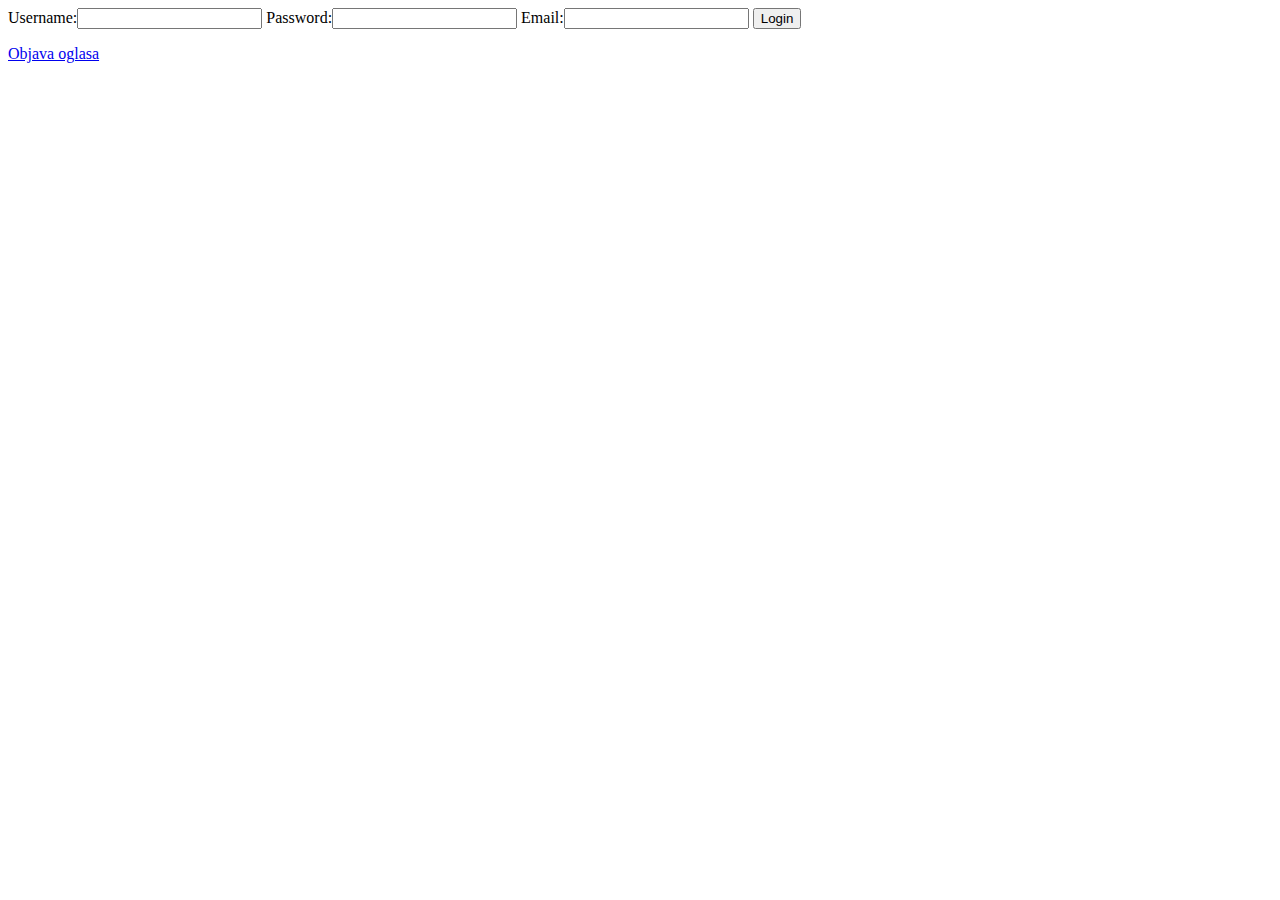
<file: index.html>
<html>
    <head>
    <title>Login forma</title>
    </head>
    <body>
        <form action="/login"  method="POST">
            Username:<input type="text" name="username">
            Password:<input type="password" name="password">
            Email:<input type="text" name="email">

            <input type="submit" value="Login">
        </form>

        <a href="objavaOglasa.html">Objava oglasa</a>
    </body>
</html>
</file>
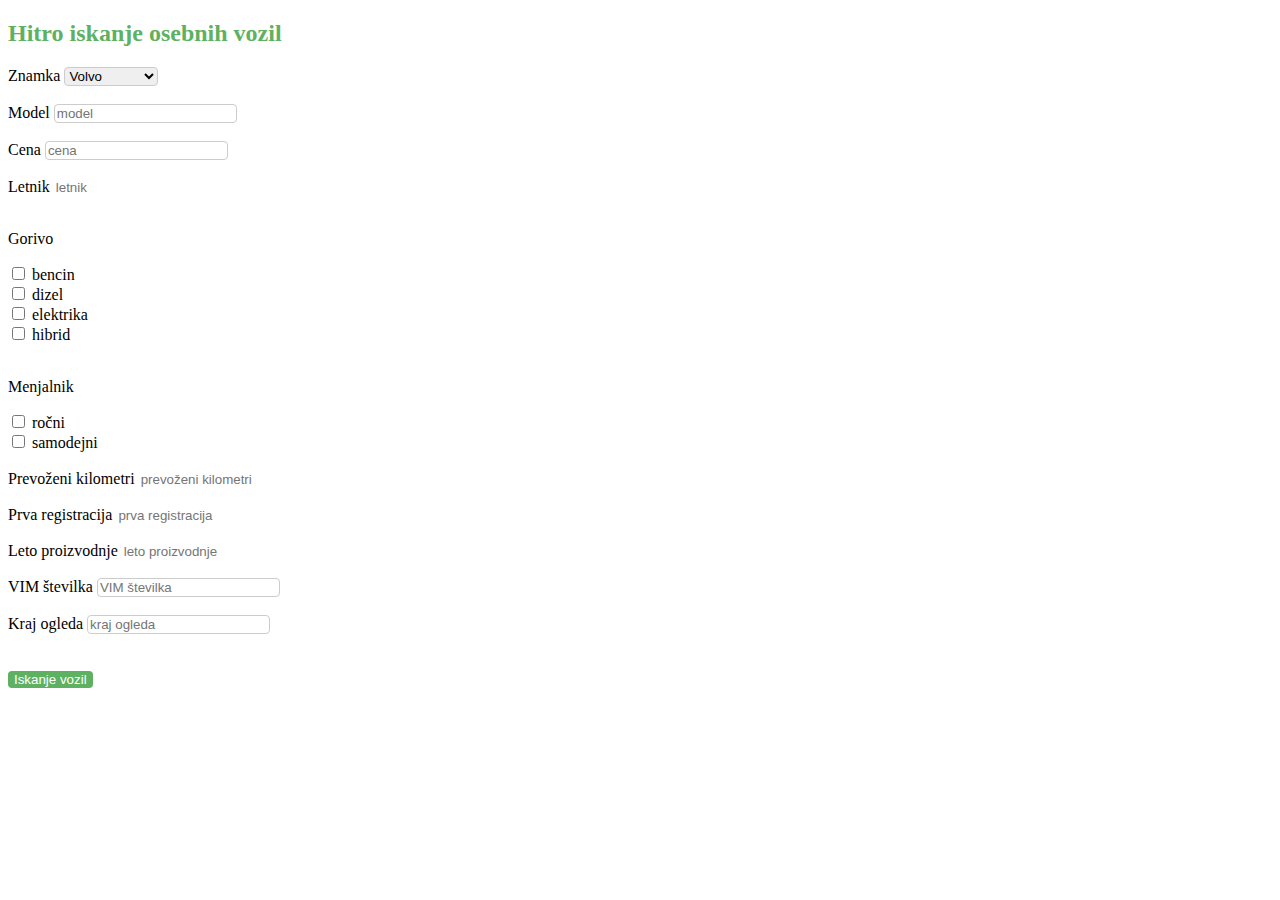
<file: objavaOglasa.html>
<!DOCTYPE html>
<html>
    <head>
    <title>Objava oglasa</title>
<link href="objavaOglasa.css" type="text/css" rel="stylesheet">
    </head>

    <h2>Hitro iskanje osebnih vozil</h2>

   <!--  <form action="/pošljisem.php"> -->
    <form action="/oglas"> 
        <label for="znamka">Znamka</label>
        <select name="cars" id="cars">
          <option value="volvo">Volvo</option>
          <option value="saab">Saab</option>
          <option value="opel">Opel</option>
          <option value="audi">Audi</option>
          <option value="volkswagen">Voklswagen</option>
          <option value="fiat">Fiat</option>
          <option value="citroen">Citroen</option>
          <option value="bmw">BMW</option>
        </select>
        <br><br>

        <label for="model">Model</label>
        <input type="text" id="model" name="model" placeholder="model"><br><br>

        <label for="cena">Cena</label>
        <input type="text" id="cena" name="cena" placeholder="cena"><br><br>

        <label for="letnik">Letnik</label>
        <input type="number" id="letnik" name="letnik"placeholder="letnik"><br><br>

        <p>Gorivo</p>
          <input type="checkbox" id="bencin" name="gorivo" placeholder="bencin">
          <label for="bencin">bencin</label><br>
          <input type="checkbox" id="dizel" name="gorivo" placeholder="dizel">
          <label for="dizel">dizel</label><br>
          <input type="checkbox" id="elektrika" name="gorivo" placeholder="elektrika">
          <label for="javascript">elektrika</label><br>
          <input type="checkbox" id="hibrid" name="gorivo" placeholder="hibrid">
          <label for="hibrid">hibrid</label><br><br>

        <p>Menjalnik</p>
          <input type="checkbox" id="rocni" name="menjalnik" placeholder="rocni">
          <label for="ročni">ročni</label><br>
          <input type="checkbox" id="samodejni" name="menjalnik" placeholder="samodejni">
          <label for="dizel">samodejni</label><br><br>

        <label for="prevozeni_kilometri">Prevoženi kilometri</label>
        <input type="number" id="prevozeni_kilometri" name="prevozeni_kilometri" placeholder="prevoženi kilometri"><br><br>

        <label for="prva-registracija">Prva registracija</label>
        <input type="number" id="prva-registracija" name="prva-registracija" placeholder="prva registracija"><br><br>

        <label for="leto_proizvodnje">Leto proizvodnje</label>
        <input type="number" id="leto_proizvodnje" name="leto_proizvodnje" placeholder="leto proizvodnje"><br><br>

        <label for="VIM_stevilka">VIM številka</label>
        <input type="text" id="VIM_stevilka" name="VIM_stevilka" placeholder="VIM številka"><br><br>

        <label for="kraj_ogleda">Kraj ogleda</label>
        <input type="text" id="kraj_ogleda" name="kraj_ogleda" placeholder="kraj ogleda"><br><br><br>
        
        <input type="submit" value="Iskanje vozil">
    </form>
    </body>
</html>
</file>
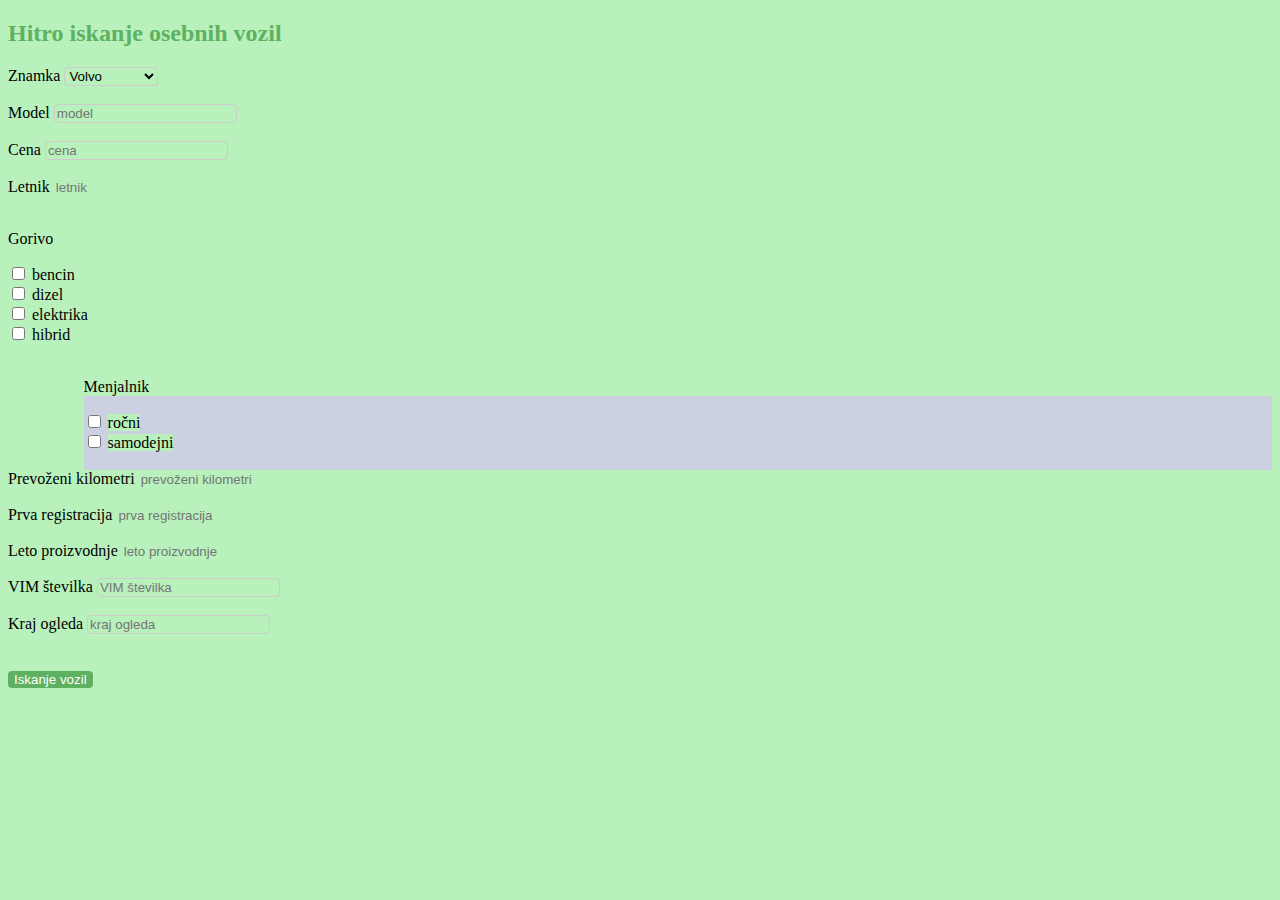
<file: html/objavaOglasa.html>
<!DOCTYPE html>
<html>
    <head>
    <title>Objava oglasa</title>
<link href="/css/objavaOglasa.css" type="text/css" rel="stylesheet">
    </head>

    <h2>Hitro iskanje osebnih vozil</h2>

   <!--  <form action="/pošljisem.php"> -->
    <form action="/objavaOglasa"> 
        <label for="znamka">Znamka</label>
        <select name="cars" id="cars">
          <option value="volvo">Volvo</option>
          <option value="saab">Saab</option>
          <option value="opel">Opel</option>
          <option value="audi">Audi</option>
          <option value="volkswagen">Voklswagen</option>
          <option value="fiat">Fiat</option>
          <option value="citroen">Citroen</option>
          <option value="bmw">BMW</option>
        </select>
        <br><br>

        <label for="model">Model</label>
        <input type="text" id="model" name="model" placeholder="model"><br><br>

        <label for="cena">Cena</label>
        <input type="text" id="cena" name="cena" placeholder="cena"><br><br>

        <label for="letnik">Letnik</label>
        <input type="number" id="letnik" name="letnik"placeholder="letnik"><br><br>

        <p>Gorivo</p>
          <input type="checkbox" id="bencin" name="gorivo" placeholder="bencin">
          <label for="bencin">bencin</label><br>
          <input type="checkbox" id="dizel" name="gorivo" placeholder="dizel">
          <label for="dizel">dizel</label><br>
          <input type="checkbox" id="elektrika" name="gorivo" placeholder="elektrika">
          <label for="javascript">elektrika</label><br>
          <input type="checkbox" id="hibrid" name="gorivo" placeholder="hibrid">
          <label for="hibrid">hibrid</label><br><br>
  <div class="menjalnik">
        <p>Menjalnik</p>
          <input type="checkbox" id="rocni" name="menjalnik" placeholder="rocni">
          <label for="ročni">ročni</label><br>
          <input type="checkbox" id="samodejni" name="menjalnik" placeholder="samodejni">
          <label for="dizel">samodejni</label><br><br>
</div>
        <label for="prevozeni_kilometri">Prevoženi kilometri</label>
        <input type="number" id="prevozeni_kilometri" name="prevozeni_kilometri" placeholder="prevoženi kilometri"><br><br>

        <label for="prva-registracija">Prva registracija</label>
        <input type="number" id="prva-registracija" name="prva-registracija" placeholder="prva registracija"><br><br>

        <label for="leto_proizvodnje">Leto proizvodnje</label>
        <input type="number" id="leto_proizvodnje" name="leto_proizvodnje" placeholder="leto proizvodnje"><br><br>

        <label for="VIM_stevilka">VIM številka</label>
        <input type="text" id="VIM_stevilka" name="VIM_stevilka" placeholder="VIM številka"><br><br>

        <label for="kraj_ogleda">Kraj ogleda</label>
        <input type="text" id="kraj_ogleda" name="kraj_ogleda" placeholder="kraj ogleda"><br><br><br>
        
        <input type="submit" value="Iskanje vozil">
    </form>
    </body>
</html>
</file>
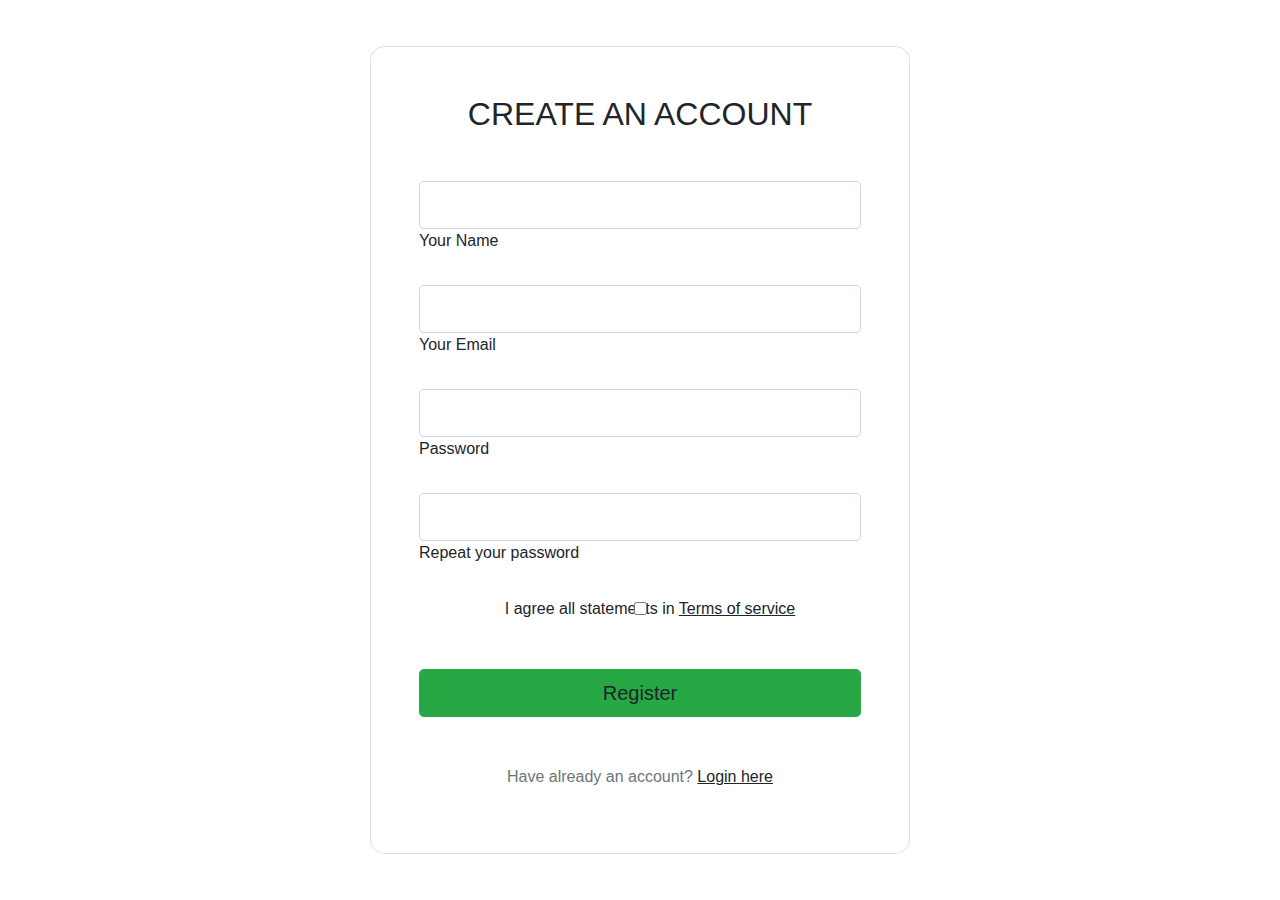
<file: html/regis.html>
<html>

<head>
<link rel="stylesheet" href="https://stackpath.bootstrapcdn.com/bootstrap/4.3.1/css/bootstrap.min.css" integrity="sha384-ggOyR0iXCbMQv3Xipma34MD+dH/1fQ784/j6cY/iJTQUOhcWr7x9JvoRxT2MZw1T" crossorigin="anonymous">


</head>

<body>
    <section class="vh-100 bg-image" style="background-image: url('https://mdbootstrap.com/img/Photos/new-templates/search-box/img4.jpg');">
    <div class="mask d-flex align-items-center h-100 gradient-custom-3">
        <div class="container h-100">
        <div class="row d-flex justify-content-center align-items-center h-100">
            <div class="col-12 col-md-9 col-lg-7 col-xl-6">
            <div class="card" style="border-radius: 15px;">
                <div class="card-body p-5">
                <h2 class="text-uppercase text-center mb-5">Create an account</h2>

                <form action>

                    <div class="form-outline mb-4">
                    <input type="text" id="form3Example1cg" class="form-control form-control-lg" />
                    <label class="form-label" for="form3Example1cg">Your Name</label>
                    </div>

                    <div class="form-outline mb-4">
                    <input type="email" id="form3Example3cg" class="form-control form-control-lg" />
                    <label class="form-label" for="form3Example3cg">Your Email</label>
                    </div>

                    <div class="form-outline mb-4">
                    <input type="password" id="form3Example4cg" class="form-control form-control-lg" />
                    <label class="form-label" for="form3Example4cg">Password</label>
                    </div>

                    <div class="form-outline mb-4">
                    <input type="password" id="form3Example4cdg" class="form-control form-control-lg" />
                    <label class="form-label" for="form3Example4cdg">Repeat your password</label>
                    </div>

                    <div class="form-check d-flex justify-content-center mb-5">
                    <input
                        class="form-check-input me-2"
                        type="checkbox"
                        value=""
                        id="form2Example3cg"
                    />
                    <label class="form-check-label" for="form2Example3g">
                        I agree all statements in <a href="#!" class="text-body"><u>Terms of service</u></a>
                    </label>
                    </div>

                    <div class="d-flex justify-content-center">
                    <button type="button" class="btn btn-success btn-block btn-lg gradient-custom-4 text-body">Register</button>
                    </div>

                    <p class="text-center text-muted mt-5 mb-0">Have already an account? <a href="#!" class="fw-bold text-body"><u>Login here</u></a></p>

                </form>

                </div>
            </div>
            </div>
        </div>
        </div>
    </div>
    </section>
    </body>
</html>
</file>
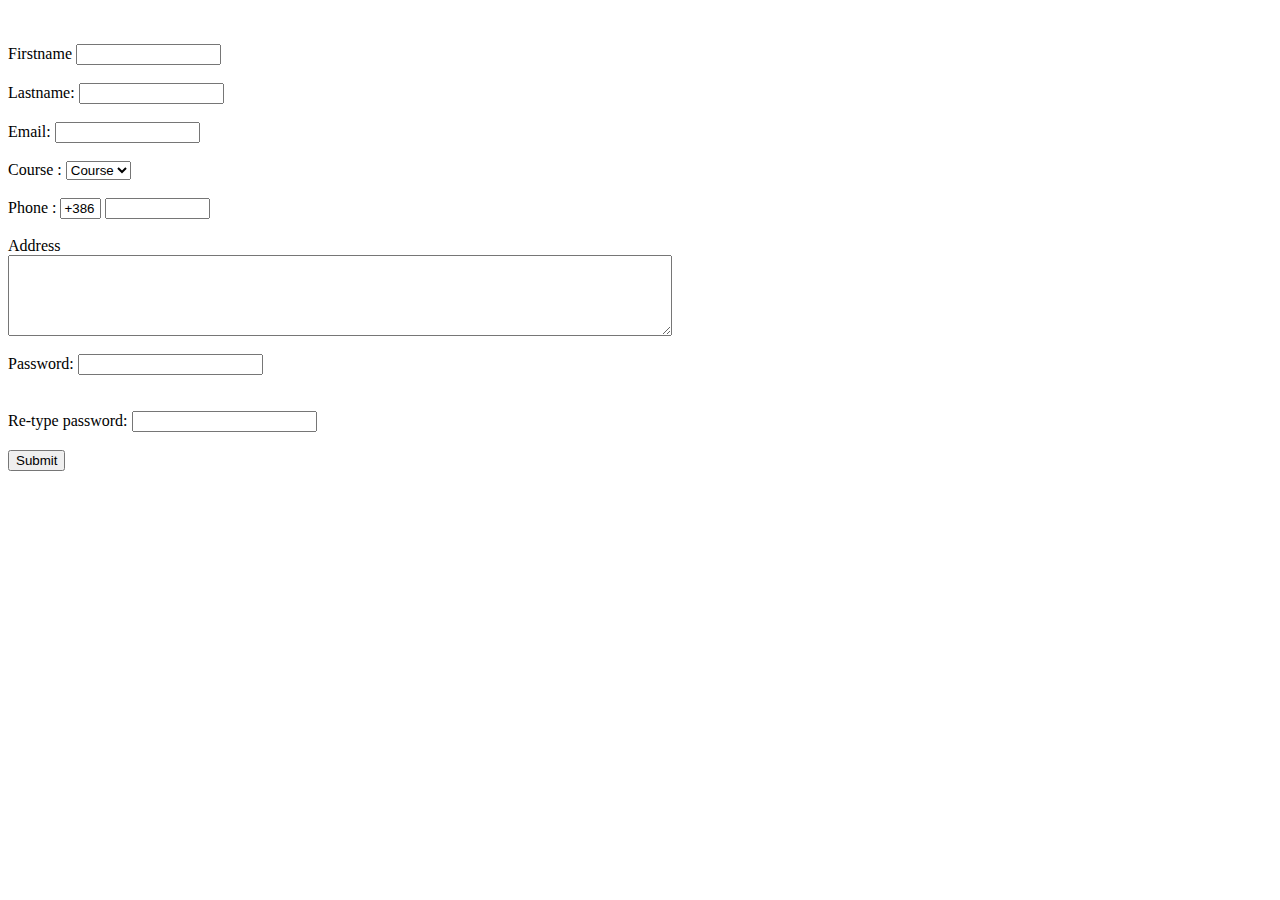
<file: html/registracija.html>
<Html>  
    <head>   
    <title>  
    Registration Page  
    </title>  
    </head>  
    <body >  
    <br>  
    <br>  
    <form action="/registracija">  
      
    <label> Firstname </label>         
    <input type="text" name="firstname" size="15"/> <br> <br>  
    
    <label> Lastname: </label>         
    <input type="text" name="lastname" size="15"/> <br> <br>  
    <label> Email: </label>     
    <input type="email" name="email" size="15"/> <br> <br>  
      
    <label>   
    Course :  
    </label>   
    <select>  
    <option value="Course">Course</option>  
    <option value="BCA">BCA</option>  
    <option value="BBA">BBA</option>  
    <option value="B.Tech">B.Tech</option>  
    <option value="MBA">MBA</option>  
    <option value="MCA">MCA</option>  
    <option value="M.Tech">M.Tech</option>  
    </select>  
      
    <br>  
    <br>  
      
      
    <label>   
    Phone :  
    </label>  
    <input type="text" name="country code"  value="+386" size="2"/>   
    <input type="text" name="phone" size="10"/> <br> <br>  
    Address  
    <br>  
    <textarea cols="80" rows="5" value="address">  
    </textarea>  
    <br> <br>  
     
    Password:  
    <input type="Password" id="pass" name="pass"> <br>   
    <br> <br>  
    Re-type password:  
    <input type="Password" id="repass" name="repass"> <br> <br>  
    <input type="button" value="Submit"/>  
    </form>  
    </body>  
    </html>
</file>
<file: objavaOglasa.css>
* {
    border: 2px black;
}

h2 {
    color:#5eb161;
}

input[type=text], select {

    border: 1px solid #ccc;
    border-radius: 4px;
    box-sizing: border-box;
  }
  
  input[type=submit] {

    background-color: #5eb161;
    color: white;
    border: none;
    border-radius: 4px;
    cursor: pointer;
  }
  
  input[type=submit]:hover {
    background-color: #45a049;
  }
</file>
<file: css/objavaOglasa.css>
* {
    border: 2px black;
    background-color: #b8f1bb;
}

h2 {
    color:#5eb161;
}

input[type=text], select {

    border: 1px solid #ccc;
    border-radius: 4px;
    box-sizing: border-box;
  }
  
  input[type=submit] {

    background-color: #5eb161;
    color: white;
    border: none;
    border-radius: 4px;
    cursor: pointer;
  }
  
  input[type=submit]:hover {
    background-color: #45a049;
  }

  .menjalnik{
    background-color: rgb(204, 209, 226);
    margin-left: 2cm;
  }
</file>
